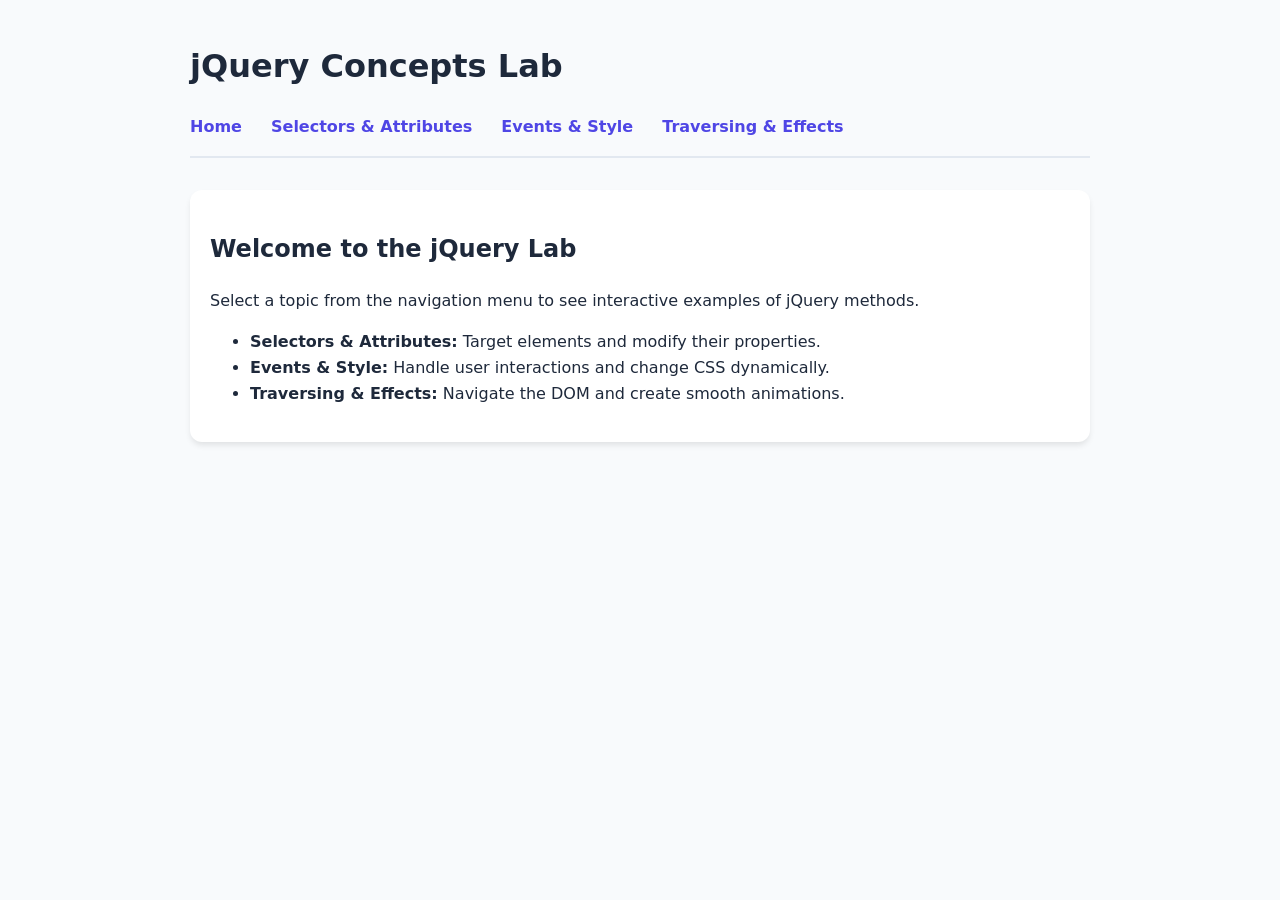
<file: JqueryDemo/index.html>
<!DOCTYPE html>
<html lang="en">
<head>
    <meta charset="UTF-8">
    <meta name="viewport" content="width=device-width, initial-scale=1.0">
    <title>jQuery Lab - Home</title>
    <link rel="stylesheet" href="styles.css">
</head>
<body>
    <div class="container">
        <header>
            <h1>jQuery Concepts Lab</h1>
            <nav>
                <a href="index.html">Home</a>
                <a href="selectors_attributes.html">Selectors & Attributes</a>
                <a href="events_style.html">Events & Style</a>
                <a href="traversing_effects.html">Traversing & Effects</a>
            </nav>
        </header>

        <section class="demo-section">
            <h2>Welcome to the jQuery Lab</h2>
            <p>Select a topic from the navigation menu to see interactive examples of jQuery methods.</p>
            <ul>
                <li><strong>Selectors & Attributes:</strong> Target elements and modify their properties.</li>
                <li><strong>Events & Style:</strong> Handle user interactions and change CSS dynamically.</li>
                <li><strong>Traversing & Effects:</strong> Navigate the DOM and create smooth animations.</li>
            </ul>
        </section>
    </div>
</body>
</html>
</file>
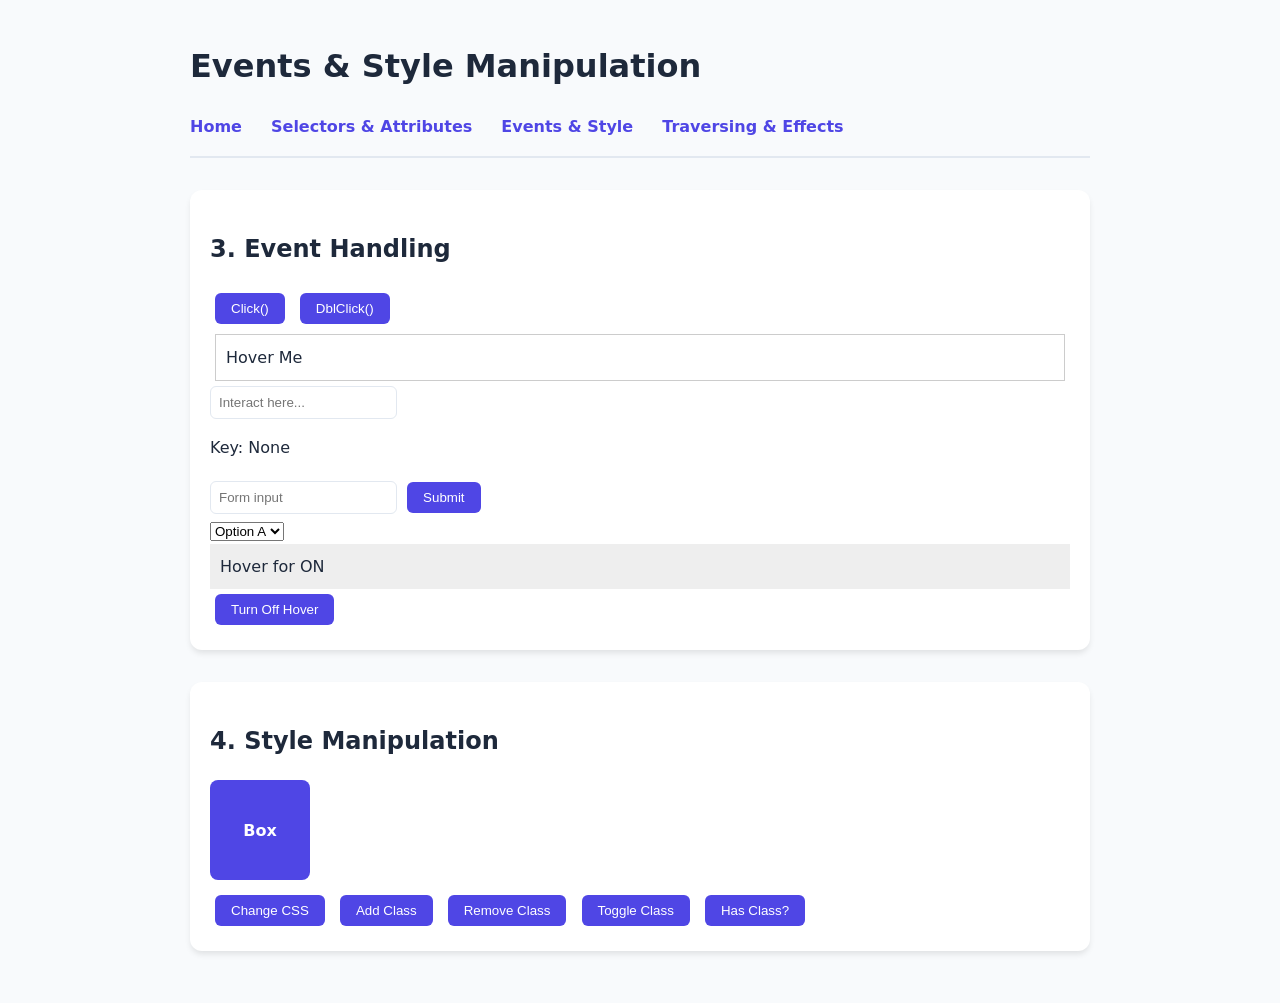
<file: JqueryDemo/events_style.html>
<!DOCTYPE html>
<html lang="en">
<head>
    <meta charset="UTF-8">
    <title>Events & Style</title>
    <link rel="stylesheet" href="styles.css">
    <script src="https://code.jquery.com/jquery-3.7.1.min.js"></script>
</head>
<body>
    <div class="container">
        <header>
            <h1>Events & Style Manipulation</h1>
            <nav>
                <a href="index.html">Home</a>
                <a href="selectors_attributes.html">Selectors & Attributes</a>
                <a href="events_style.html">Events & Style</a>
                <a href="traversing_effects.html">Traversing & Effects</a>
            </nav>
        </header>

        <section class="demo-section">
            <h2>3. Event Handling</h2>
            <button id="click-me">Click()</button>
            <button id="dbl-click">DblClick()</button>
            <div id="hover-me" style="border: 1px solid #ccc; padding: 10px; margin: 5px;">Hover Me</div>
            
            <input type="text" id="key-input" placeholder="Interact here...">
            <p id="key-log">Key: None</p>

            <form id="my-form">
                <input type="text" placeholder="Form input" required>
                <button type="submit">Submit</button>
            </form>

            <select id="select-demo">
                <option value="A">Option A</option>
                <option value="B">Option B</option>
            </select>

            <div id="on-off-demo" style="background:#eee; padding:10px;">Hover for ON</div>
            <button id="stop-event">Turn Off Hover</button>
        </section>

        <section class="demo-section">
            <h2>4. Style Manipulation</h2>
            <div id="style-box" class="demo-box">Box</div>
            <button id="btn-css">Change CSS</button>
            <button id="btn-add">Add Class</button>
            <button id="btn-rem">Remove Class</button>
            <button id="btn-tog">Toggle Class</button>
            <button id="btn-has">Has Class?</button>
        </section>
    </div>
    <script src="script.js"></script>
</body>
</html>
</file>
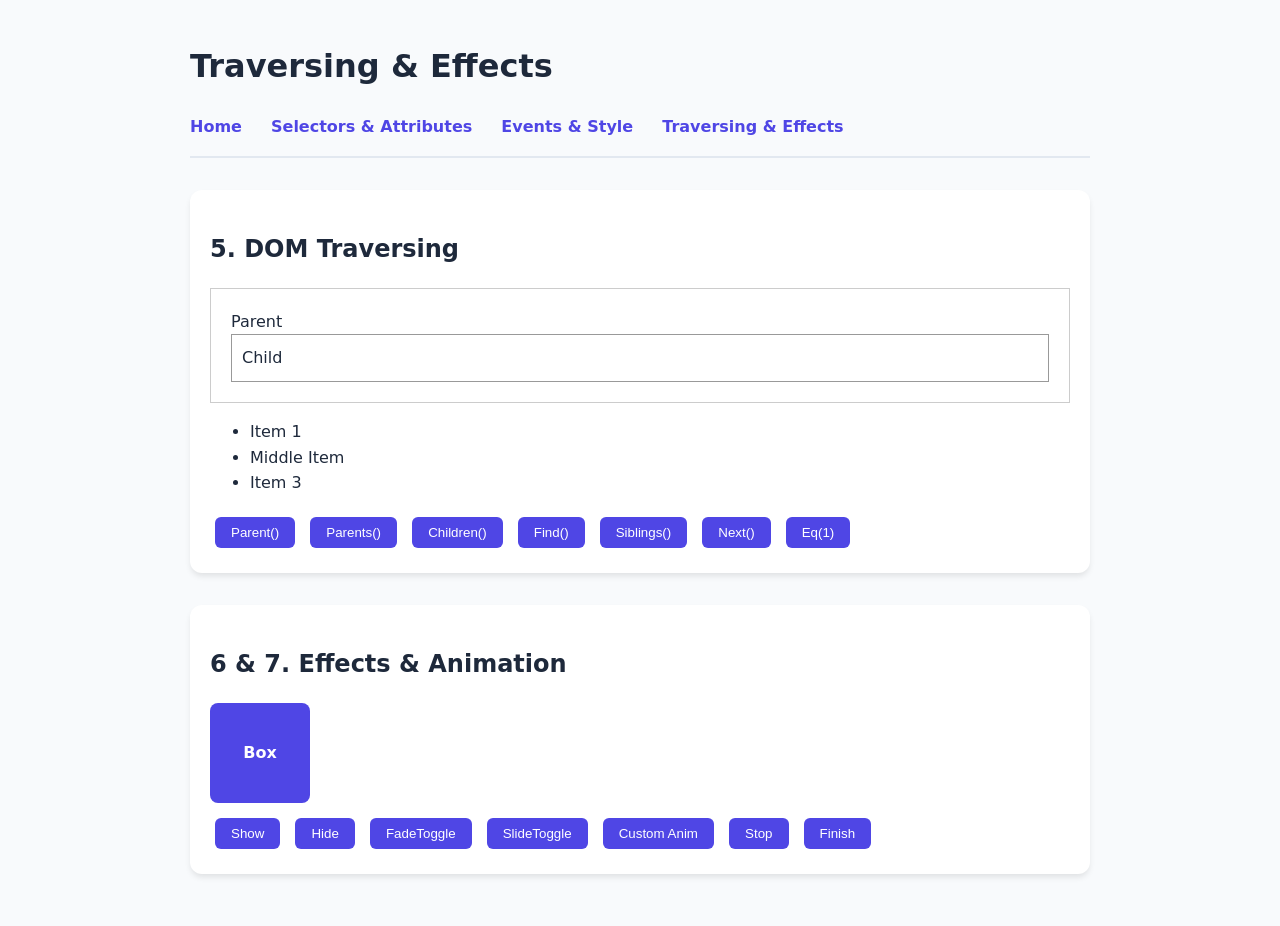
<file: JqueryDemo/traversing_effects.html>
<!DOCTYPE html>
<html lang="en">
<head>
    <meta charset="UTF-8">
    <title>Traversing & Effects</title>
    <link rel="stylesheet" href="styles.css">
    <script src="https://code.jquery.com/jquery-3.7.1.min.js"></script>
    <style>
        #effect-box { position: relative; }
    </style>
</head>
<body>
    <div class="container">
        <header>
            <h1>Traversing & Effects</h1>
            <nav>
                <a href="index.html">Home</a>
                <a href="selectors_attributes.html">Selectors & Attributes</a>
                <a href="events_style.html">Events & Style</a>
                <a href="traversing_effects.html">Traversing & Effects</a>
            </nav>
        </header>

        <section class="demo-section">
            <h2>5. DOM Traversing</h2>
            <div id="parent-div" style="padding: 20px; border: 1px solid #ccc;">
                Parent
                <div id="child" style="padding: 10px; border: 1px solid #999;">Child</div>
            </div>
            <ul id="list-parent">
                <li>Item 1</li>
                <li id="mid" class="special">Middle Item</li>
                <li>Item 3</li>
            </ul>
            <button id="btn-parent">Parent()</button>
            <button id="btn-parents">Parents()</button>
            <button id="btn-children">Children()</button>
            <button id="btn-find">Find()</button>
            <button id="btn-sib">Siblings()</button>
            <button id="btn-next">Next()</button>
            <button id="btn-eq">Eq(1)</button>
        </section>

        <section class="demo-section">
            <h2>6 & 7. Effects & Animation</h2>
            <div id="effect-box" class="demo-box">Box</div>
            <div style="margin-top: 10px;">
                <button id="btn-show">Show</button>
                <button id="btn-hide">Hide</button>
                <button id="btn-fade">FadeToggle</button>
                <button id="btn-slide">SlideToggle</button>
                <button id="btn-anim">Custom Anim</button>
                <button id="btn-stop">Stop</button>
                <button id="btn-finish">Finish</button>
            </div>
        </section>
    </div>
    <script src="script.js"></script>
</body>
</html>
</file>
<file: JqueryDemo/styles.css>
:root {
    --primary: #4f46e5;
    --secondary: #ec4899;
    --bg: #f8fafc;
    --card: #ffffff;
    --text: #1e293b;
    --border: #e2e8f0;
}

body {
    font-family: 'Inter', system-ui, sans-serif;
    background: var(--bg);
    color: var(--text);
    line-height: 1.6;
    margin: 0;
    padding: 20px;
}

.container {
    max-width: 900px;
    margin: 0 auto;
}

header {
    margin-bottom: 2rem;
    border-bottom: 2px solid var(--border);
    padding-bottom: 1rem;
}

nav a {
    text-decoration: none;
    color: var(--primary);
    font-weight: 600;
    margin-right: 1.5rem;
}

.demo-section {
    background: var(--card);
    padding: 20px;
    border-radius: 12px;
    box-shadow: 0 4px 6px -1px rgb(0 0 0 / 0.1);
    margin-bottom: 2rem;
}

.demo-box {
    width: 100px;
    height: 100px;
    background: var(--primary);
    border-radius: 8px;
    margin: 10px 0;
    display: flex;
    align-items: center;
    justify-content: center;
    color: white;
    font-weight: bold;
    position: relative;
}

.highlight {
    border: 4px solid var(--secondary);
    box-shadow: 0 0 15px var(--secondary);
}

button {
    background: var(--primary);
    color: white;
    border: none;
    padding: 8px 16px;
    border-radius: 6px;
    cursor: pointer;
    margin: 5px;
    transition: opacity 0.2s;
}

button:hover {
    opacity: 0.9;
}

input[type="text"] {
    padding: 8px;
    border: 1px solid var(--border);
    border-radius: 6px;
}

.hidden { display: none; }
.active { background: var(--secondary) !important; }
</file>
